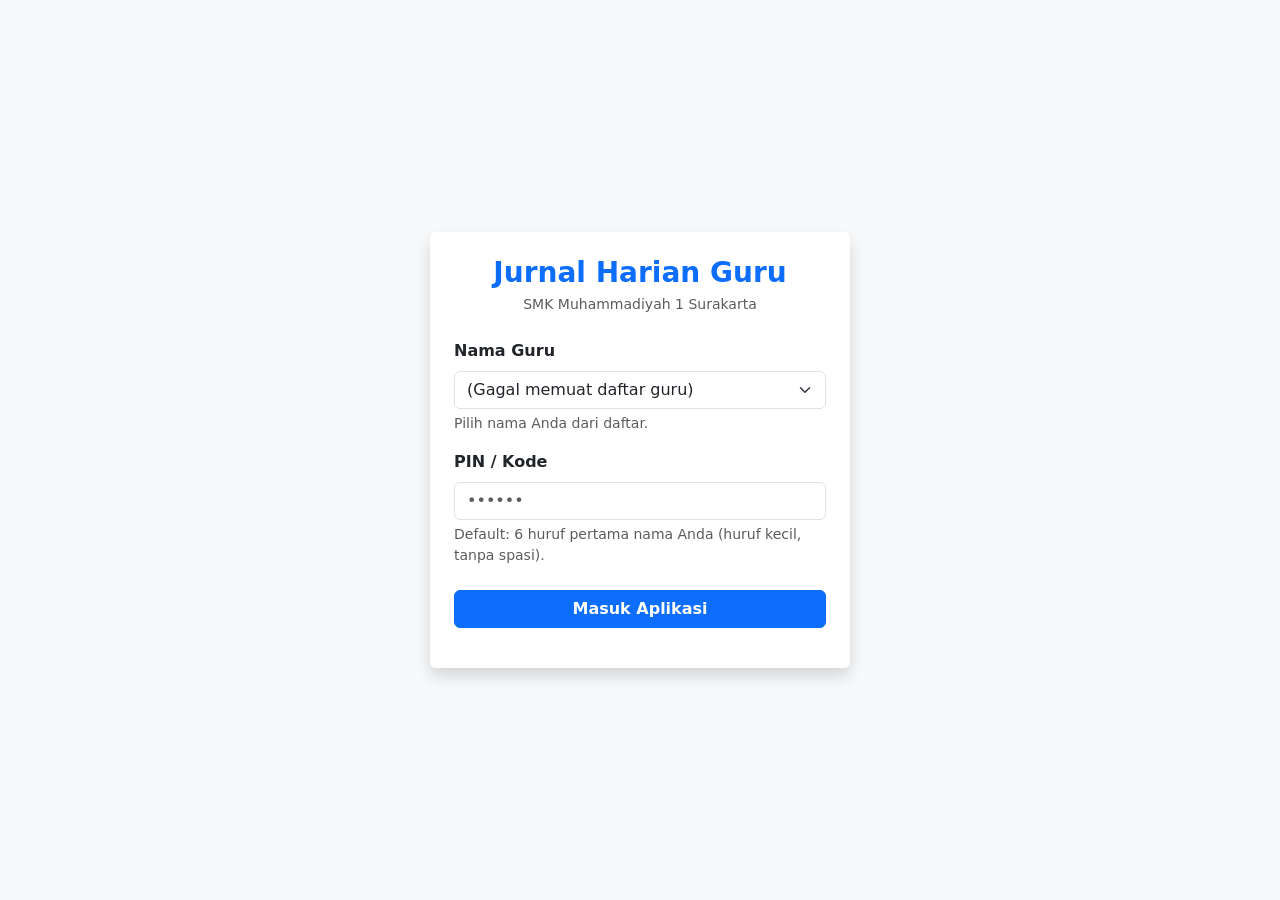
<file: index.html>
<!DOCTYPE html>
<html lang="id">
<head>
  <meta charset="utf-8">
  <meta name="viewport" content="width=device-width, initial-scale=1">
  <title>Jurnal Harian Guru — SMK Muhammadiyah 1 Surakarta</title>
  <link href="https://cdn.jsdelivr.net/npm/bootstrap@5.3.0/dist/css/bootstrap.min.css" rel="stylesheet">
  <style>
    .view{display:none} .view.active{display:block}
    .hover-card{transition:transform .2s,box-shadow .2s;cursor:pointer}
    .hover-card:hover{transform:translateY(-5px);box-shadow:0 .5rem 1rem rgba(0,0,0,.15)!important}
    #main-content{min-height:calc(100vh - 56px)}
    @media print{
      body{background:#fff!important}
      .d-print-none,.offcanvas,.navbar{display:none!important}
      #main-content{margin:0!important;padding:0!important}
      .container{max-width:100%!important;width:100%!important;margin:0!important}
      #print-area, #print-area-riwayat {box-shadow:none!important;border:none!important;padding:0!important}
      table{width:100%!important;border-collapse:collapse!important}
      th,td{border:1px solid #000!important;padding:4px!important}
      @page{size:A4 landscape;margin:1cm}
    }
  </style>
</head>
<body class="bg-light">
<div id="app">

  <!-- ============ LOADING ============ -->
  <div id="view-loading" class="view active">
    <div class="d-flex justify-content-center align-items-center vh-100">
      <div class="text-center">
        <div class="spinner-border text-primary" role="status"></div>
        <p class="mt-3 text-muted">Memuat aplikasi…</p>
      </div>
    </div>
  </div>

  <!-- ============ LOGIN ============ -->
  <div id="view-login" class="view">
    <div class="d-flex justify-content-center align-items-center vh-100">
      <div class="card shadow border-0" style="width:100%;max-width:420px">
        <div class="card-body p-4">
          <h3 class="fw-bold text-primary mb-1 text-center">Jurnal Harian Guru</h3>
          <p class="text-muted text-center small mb-4" id="schoolName"></p>

          <div id="warning-box" class="alert alert-warning d-none">
            <small id="warning-text"></small>
          </div>

          <form id="form-login">
            <div class="mb-3">
              <label class="form-label fw-bold">Nama Guru</label>
              <select id="namaGuru" class="form-select" required>
                <option value="">-- Memuat data… --</option>
              </select>
              <div class="form-text small">Pilih nama Anda dari daftar.</div>
            </div>
            <div class="mb-4">
              <label class="form-label fw-bold">PIN / Kode</label>
              <input id="pin" type="password" class="form-control" placeholder="••••••" required autocomplete="current-password">
              <div class="form-text small">Default: 6 huruf pertama nama Anda (huruf kecil, tanpa spasi).</div>
            </div>
            <button type="submit" id="btn-login" class="btn btn-primary w-100 fw-bold">Masuk Aplikasi</button>
          </form>
          <div id="login-message" class="mt-3 text-center small"></div>
        </div>
      </div>
    </div>
  </div>

  <!-- ============ DASHBOARD (shell) ============ -->
  <div id="view-dashboard" class="view">
    <div class="offcanvas offcanvas-start" tabindex="-1" id="sidebarMenu" style="width:280px">
      <div class="offcanvas-header bg-primary text-white">
        <h5 class="offcanvas-title fw-bold">Menu Navigasi</h5>
        <button type="button" class="btn-close btn-close-white" data-bs-dismiss="offcanvas"></button>
      </div>
      <div class="offcanvas-body p-0">
        <div class="list-group list-group-flush">
          <a href="javascript:void(0)" class="list-group-item list-group-item-action py-3 fw-bold" onclick="navigateTo('dashboard');closeSidebar();">🏠 Dashboard</a>
          <a href="javascript:void(0)" class="list-group-item list-group-item-action py-3 fw-bold" onclick="navigateTo('riwayat');closeSidebar();">📚 Riwayat Saya</a>
          <a href="javascript:void(0)" class="list-group-item list-group-item-action py-3 d-none" id="menu-laporan" onclick="navigateTo('laporan');closeSidebar();">📊 Laporan & Cetak</a>
          <a href="javascript:void(0)" class="list-group-item list-group-item-action py-3 d-none" id="menu-admin" onclick="navigateTo('admin');closeSidebar();">⚙️ Data Master (Admin)</a>
        </div>
      </div>
    </div>

    <nav class="navbar navbar-light bg-white border-bottom d-print-none">
      <div class="container-fluid">
        <button class="btn btn-outline-primary d-none" id="btn-sidebar" type="button" data-bs-toggle="offcanvas" data-bs-target="#sidebarMenu">☰ Menu</button>
        <span class="navbar-brand fw-bold text-primary ms-2">Jurnal Harian</span>
      </div>
    </nav>
    <div id="main-content" class="pt-3 pb-5"></div>
  </div>
</div>

<!-- ================= TEMPLATES ================= -->
<div id="tpl-dashboard" style="display:none">
  <div class="container">
    <div class="card shadow-sm border-0 mb-4 bg-primary text-white">
      <div class="card-body">
        <h4 class="fw-bold mb-1">Selamat Datang,</h4>
        <h2 id="dashNamaGuru" class="mb-1"></h2>
        <p id="dashRole" class="mb-0 small opacity-75"></p>
      </div>
    </div>
    <div class="row g-3">
      <div class="col-6 col-md-4">
        <div class="card hover-card shadow-sm border-0" onclick="navigateTo('form-jurnal')">
          <div class="card-body text-center py-4">
            <div style="font-size:2.5rem">📝</div>
            <h6 class="fw-bold mt-2 mb-0">Isi Jurnal</h6>
          </div>
        </div>
      </div>
      <div class="col-6 col-md-4">
        <div class="card hover-card shadow-sm border-0" onclick="navigateTo('riwayat')">
          <div class="card-body text-center py-4">
            <div style="font-size:2.5rem">📚</div>
            <h6 class="fw-bold mt-2 mb-0">Riwayat Saya</h6>
          </div>
        </div>
      </div>
      <div class="col-6 col-md-4">
        <div class="card hover-card shadow-sm border-0 d-none" id="dash-card-laporan" onclick="navigateTo('laporan')">
          <div class="card-body text-center py-4">
            <div style="font-size:2.5rem">📊</div>
            <h6 class="fw-bold mt-2 mb-0">Laporan</h6>
          </div>
        </div>
      </div>
    </div>
    <div class="text-center mt-4">
      <button class="btn btn-outline-danger btn-sm" id="btn-logout">Logout</button>
    </div>
  </div>
</div>

<div id="tpl-form-jurnal" style="display:none">
  <div class="container" style="max-width:720px">
    <div class="card shadow-sm border-0">
      <div class="card-header bg-primary text-white d-flex justify-content-between align-items-center">
        <h5 class="m-0 fw-bold">📝 Form Jurnal Mengajar</h5>
        <button class="btn btn-sm btn-light" onclick="navigateTo('dashboard')">Kembali</button>
      </div>
      <div class="card-body">
        <form id="formJurnal">
          <div class="row g-3">
            <div class="col-md-4">
              <label class="form-label fw-bold">Tanggal</label>
              <input type="date" class="form-control" id="jTanggal" required>
            </div>
            
            <!-- Pilihan Kelas (Readonly untuk Kelas, Dropdown untuk Bengkel/Lab) -->
            <div class="col-md-4" id="boxKelasNormal">
              <label class="form-label fw-bold">Kelas</label>
              <input type="text" class="form-control" id="jNamaKelas" readonly>
              <input type="hidden" id="jKelas">
            </div>
            <!-- HAPUS ATRIBUT REQUIRED DI SINI BIAR TIDAK NYANGKUT -->
            <div class="col-md-4 d-none" id="boxKelasBengkel">
              <label class="form-label fw-bold">Pilih Kelas</label>
              <select class="form-select" id="jKelasSelect"></select>
            </div>
            
            <div class="col-md-4">
              <label class="form-label fw-bold">Lokasi</label>
              <input type="text" class="form-control" id="jLokasi" readonly>
            </div>

            <div class="col-md-6">
              <label class="form-label fw-bold">Status Guru</label>
              <select class="form-select" id="jStatusGuru" onchange="toggleGuruPengganti()">
                <option value="utama">Guru Utama</option>
                <option value="pengganti" id="optPengganti" style="display:none">Guru Pengganti</option>
              </select>
            </div>
            <div class="col-md-6">
              <label class="form-label fw-bold">Nama Pengisi</label>
              <input type="text" class="form-control" id="jNamaPengisi" readonly>
            </div>
            <div class="col-12 d-none" id="boxGuruPengganti">
              <label class="form-label fw-bold">Guru yang Digantikan</label>
              <select class="form-select" id="jGuruUtama"><option value="">-- Pilih Guru --</option></select>
            </div>
            <div class="col-md-6">
              <label class="form-label fw-bold">Mata Pelajaran</label>
              <select class="form-select" id="jMapel" required></select>
            </div>
            
            <!-- DROPDOWN JAM MULAI & SELESAI -->
            <div class="col-md-3">
              <label class="form-label fw-bold">Jam Mulai</label>
              <select class="form-select" id="jJamMulai" required>
                <option value="">-- Pilih --</option>
                <option value="1">1</option>
                <option value="2">2</option>
                <option value="3">3</option>
                <option value="4">4</option>
                <option value="5">5</option>
                <option value="6">6</option>
                <option value="7">7</option>
                <option value="8">8</option>
                <option value="9">9</option>
                <option value="10">10</option>
                <option value="11">11</option>
                <option value="12">12</option>
              </select>
            </div>
            <div class="col-md-3">
              <label class="form-label fw-bold">Jam Selesai</label>
              <select class="form-select" id="jJamSelesai" required>
                <option value="">-- Pilih --</option>
                <option value="1">1</option>
                <option value="2">2</option>
                <option value="3">3</option>
                <option value="4">4</option>
                <option value="5">5</option>
                <option value="6">6</option>
                <option value="7">7</option>
                <option value="8">8</option>
                <option value="9">9</option>
                <option value="10">10</option>
                <option value="11">11</option>
                <option value="12">12</option>
              </select>
            </div>
            
            <div class="col-12">
              <label class="form-label fw-bold">Topik Pembelajaran</label>
              <input type="text" class="form-control" id="jTopik" required minlength="3" placeholder="Contoh: Pengenalan Dasar Pengelasan">
            </div>
            <div class="col-md-3">
              <label class="form-label fw-bold">Jml Siswa</label>
              <input type="number" class="form-control" id="jSiswa" value="36" onchange="hitungHadir()">
            </div>
            <div class="col-md-3">
              <label class="form-label fw-bold">Hadir</label>
              <input type="number" class="form-control" id="jHadir" readonly>
            </div>
            <div class="col-md-2">
              <label class="form-label fw-bold">Sakit</label>
              <input type="number" class="form-control" id="jSakit" value="0" onchange="hitungHadir()">
            </div>
            <div class="col-md-2">
              <label class="form-label fw-bold">Izin</label>
              <input type="number" class="form-control" id="jIzin" value="0" onchange="hitungHadir()">
            </div>
            <div class="col-md-2">
              <label class="form-label fw-bold">Alpa</label>
              <input type="number" class="form-control" id="jAlpa" value="0" onchange="hitungHadir()">
            </div>
            <div class="col-12">
              <label class="form-label fw-bold">Kejadian Luar Biasa (Opsional)</label>
              <textarea class="form-control" id="jKejadian" rows="2"></textarea>
            </div>
            <div class="col-12">
              <!-- KEMBALI KE TYPE SUBMIT -->
              <button type="submit" id="btnSimpan" class="btn btn-primary w-100 fw-bold">Simpan Jurnal</button>
            </div>
          </div>
        </form>
      </div>
    </div>
  </div>
</div>

<!-- RIWAYAT JURNAL SAYA -->
<div id="tpl-riwayat" style="display:none">
  <div class="container py-4">
    <div class="d-flex justify-content-between align-items-center mb-4 d-print-none">
      <h4 class="fw-bold m-0">📚 Riwayat Jurnal Saya</h4>
      <div>
        <button type="button" class="btn btn-outline-secondary btn-sm me-2" onclick="navigateTo('dashboard')">Kembali</button>
        <button type="button" class="btn btn-success fw-bold btn-sm" onclick="window.print()">🖨️ Cetak</button>
      </div>
    </div>
    
    <div id="print-area-riwayat" class="bg-white p-4 shadow-sm border-0">
      <div class="text-center mb-4">
        <h3 class="fw-bold m-0">SMK MUHAMMADIYAH 1 SURAKARTA</h3>
        <p class="m-0">Riwayat Jurnal Harian Guru</p><hr>
      </div>
      <div class="table-responsive">
        <table class="table table-bordered table-sm" style="font-size:12px">
          <thead class="table-light text-center">
            <tr>
              <th style="width:30px">No</th>
              <th style="width:80px">Tanggal</th>
              <th style="width:70px">Kelas</th>
              <th style="width:100px">Lokasi</th>
              <th style="width:80px">Jam</th>
              <th>Mapel</th>
              <th>Topik</th>
              <th style="width:40px">Hadir</th>
              <th style="width:25px">S</th>
              <th style="width:25px">I</th>
              <th style="width:25px">A</th>
              <th>Status</th>
            </tr>
          </thead>
          <tbody id="tbody-riwayat">
            <tr><td colspan="12" class="text-center text-muted">Memuat…</td></tr>
          </tbody>
        </table>
      </div>
      
      <!-- Tanda Tangan Cetak Riwayat -->
      <div class="mt-5 d-flex justify-content-between">
        <div>
          Mengetahui,<br>Kepala Sekolah<br><br><br><br>
          <u>Joko Harinto, S.Pd., M.Pd.</u><br>
          NIPM. 512 099 314
        </div>
        <div class="text-start">
          Surakarta, <span id="tglCetakRiwayat"></span><br>Guru<br><br><br><br>
          <u><span id="ttdNamaGuru"></span></u><br>
          NBM. <span id="ttdNbmGuru"></span>
        </div>
      </div>
    </div>
  </div>
</div>

<div id="tpl-admin" style="display:none">
  <div class="container py-4">
    <div class="d-flex justify-content-between align-items-center mb-4">
      <h4 class="fw-bold m-0">⚙️ Manajemen Data Master</h4>
      <button class="btn btn-outline-secondary btn-sm" onclick="navigateTo('dashboard')">Kembali</button>
    </div>
    <ul class="nav nav-tabs mb-3" id="adminTabs" role="tablist">
      <li class="nav-item" role="presentation"><button type="button" class="nav-link active fw-bold" data-bs-toggle="tab" data-bs-target="#tab-guru">Data Guru</button></li>
      <li class="nav-item" role="presentation"><button type="button" class="nav-link fw-bold" data-bs-toggle="tab" data-bs-target="#tab-kelas">Data Kelas</button></li>
      <li class="nav-item" role="presentation"><button type="button" class="nav-link fw-bold" data-bs-toggle="tab" data-bs-target="#tab-mapel">Data Mapel</button></li>
    </ul>
    <div class="tab-content card shadow-sm border-0 p-3" id="adminTabsContent">
      <div class="tab-pane fade show active" id="tab-guru">
        <button type="button" class="btn btn-success btn-sm mb-3 fw-bold" onclick="openUserModal()">+ Tambah Guru</button>
        <div class="table-responsive"><table class="table table-hover align-middle">
          <thead class="table-light"><tr><th>Nama Guru</th><th>Email</th><th>NBM/NIPM</th><th>Role</th><th>Status</th><th>Aksi</th></tr></thead>
          <tbody id="tbody-guru"></tbody>
        </table></div>
      </div>
      <div class="tab-pane fade" id="tab-kelas">
        <button type="button" class="btn btn-success btn-sm mb-3 fw-bold" onclick="openClassModal()">+ Tambah Kelas</button>
        <div class="table-responsive"><table class="table table-hover align-middle">
          <thead class="table-light"><tr><th>Nama Kelas</th><th>Tingkat</th><th>Konsentrasi</th><th>Jml Siswa</th><th>Status</th><th>Aksi</th></tr></thead>
          <tbody id="tbody-kelas"></tbody>
        </table></div>
      </div>
      <div class="tab-pane fade" id="tab-mapel">
        <button type="button" class="btn btn-success btn-sm mb-3 fw-bold" onclick="openSubjectModal()">+ Tambah Mapel</button>
        <div class="table-responsive"><table class="table table-hover align-middle">
          <thead class="table-light"><tr><th>Nama Mata Pelajaran</th><th>Status</th><th>Aksi</th></tr></thead>
          <tbody id="tbody-mapel"></tbody>
        </table></div>
      </div>
    </div>
  </div>
</div>

<div id="tpl-laporan" style="display:none">
  <div class="container py-4">
    <div class="d-flex justify-content-between align-items-center mb-4 d-print-none">
      <h4 class="fw-bold m-0">📊 Laporan Jurnal</h4>
      <div>
        <button type="button" class="btn btn-outline-secondary btn-sm me-2" onclick="navigateTo('dashboard')">Kembali</button>
        <button type="button" class="btn btn-success fw-bold btn-sm" onclick="window.print()">🖨️ Cetak</button>
      </div>
    </div>
    <div class="card shadow-sm border-0 mb-4 d-print-none">
      <div class="card-body">
        <div class="row g-3 align-items-end">
          <div class="col-md-3"><label class="form-label">Dari Tanggal</label><input type="date" class="form-control" id="repTglMulai"></div>
          <div class="col-md-3"><label class="form-label">Sampai Tanggal</label><input type="date" class="form-control" id="repTglSelesai"></div>
          <div class="col-md-3"><label class="form-label">Kelas</label><select class="form-select" id="repKelas"><option value="">Semua Kelas</option></select></div>
          <div class="col-md-3"><button type="button" class="btn btn-primary w-100 fw-bold" onclick="loadReports()">Tampilkan</button></div>
        </div>
      </div>
    </div>
    <div id="print-area" class="bg-white p-4 shadow-sm border-0">
      <div class="text-center mb-4">
        <h3 class="fw-bold m-0">SMK MUHAMMADIYAH 1 SURAKARTA</h3>
        <p class="m-0">Laporan Jurnal Harian Guru</p><hr>
      </div>
      <div class="table-responsive">
        <table class="table table-bordered table-sm" style="font-size:12px">
          <thead class="table-light text-center">
            <!-- Kolom Lokasi Dihapus, Lokasi Masuk Keterangan -->
            <tr><th style="width:30px">No</th><th style="width:80px">Tanggal</th><th style="width:70px">Kelas</th><th style="width:80px">Jam</th><th>Mapel</th><th>Guru Pengisi</th><th>Topik</th><th style="width:40px">Hadir</th><th style="width:25px">S</th><th style="width:25px">I</th><th style="width:25px">A</th><th>Keterangan</th></tr>
          </thead>
          <tbody id="tbody-reports"><tr><td colspan="12" class="text-center text-muted">Belum ada data.</td></tr></tbody>
        </table>
      </div>
      
      <div class="mt-5 d-flex justify-content-between">
        <div>
          Mengetahui,<br>Kepala Sekolah<br><br><br><br>
          <u>Joko Harinto, S.Pd., M.Pd.</u><br>
          NIPM. 512 099 314
        </div>
        <div class="text-start">
          Surakarta, <span id="tglCetak"></span><br>WKS Kurikulum<br><br><br><br>
          <u>Nurul Khommariyah, S.Pd.</u><br>
          NBM. 1132 707
        </div>
      </div>
    </div>
  </div>
</div>

<!-- ================= MODALS ================= -->
<div class="modal fade" id="modalUser" tabindex="-1">
  <div class="modal-dialog"><div class="modal-content">
    <div class="modal-header bg-primary text-white"><h5 class="modal-title" id="titleUser">Tambah Guru</h5><button type="button" class="btn-close btn-close-white" data-bs-dismiss="modal"></button></div>
    <div class="modal-body">
      <input type="hidden" id="uId">
      <div class="mb-2"><label class="form-label">Nama Lengkap & Gelar</label><input type="text" class="form-control" id="uNama" required></div>
      <div class="mb-2"><label class="form-label">Email</label><input type="email" class="form-control" id="uEmail" required></div>
      <div class="mb-2"><label class="form-label">NBM / NIPM</label><input type="text" class="form-control" id="uNbm" placeholder="Contoh: 1132 707"></div>
      <div class="mb-2"><label class="form-label">Role (pisahkan koma)</label><input type="text" class="form-control" id="uRole" placeholder="guru,wali_kelas,piket"></div>
      <div class="mb-2"><label class="form-label">PIN (kosongkan jika tidak diubah)</label><input type="text" class="form-control" id="uPin" placeholder="6 digit/karakter"></div>
      <div class="form-check mt-3"><input class="form-check-input" type="checkbox" id="uAktif"><label class="form-check-label" for="uAktif">Akun Aktif</label></div>
    </div>
    <div class="modal-footer"><button type="button" class="btn btn-secondary" data-bs-dismiss="modal">Batal</button><button type="button" class="btn btn-primary" onclick="saveUser()">Simpan</button></div>
  </div></div>
</div>

<div class="modal fade" id="modalKelas" tabindex="-1">
  <div class="modal-dialog"><div class="modal-content">
    <div class="modal-header bg-primary text-white"><h5 class="modal-title" id="titleKelas">Tambah Kelas</h5><button type="button" class="btn-close btn-close-white" data-bs-dismiss="modal"></button></div>
    <div class="modal-body">
      <input type="hidden" id="kId">
      <div class="mb-2"><label class="form-label">Nama Kelas</label><input type="text" class="form-control" id="kNama" required></div>
      <div class="mb-2"><label class="form-label">Tingkat (X/XI/XII)</label><input type="text" class="form-control" id="kTingkat" required></div>
      <div class="mb-2"><label class="form-label">Konsentrasi Keahlian</label><input type="text" class="form-control" id="kKonsentrasi"></div>
      <div class="mb-2"><label class="form-label">Jumlah Siswa</label><input type="number" class="form-control" id="kJumlah" value="36" required></div>
      <div class="form-check mt-3"><input class="form-check-input" type="checkbox" id="kAktif"><label class="form-check-label" for="kAktif">Kelas Aktif</label></div>
    </div>
    <div class="modal-footer"><button type="button" class="btn btn-secondary" data-bs-dismiss="modal">Batal</button><button type="button" class="btn btn-primary" onclick="saveClass()">Simpan</button></div>
  </div></div>
</div>

<div class="modal fade" id="modalMapel" tabindex="-1">
  <div class="modal-dialog"><div class="modal-content">
    <div class="modal-header bg-primary text-white"><h5 class="modal-title" id="titleMapel">Tambah Mapel</h5><button type="button" class="btn-close btn-close-white" data-bs-dismiss="modal"></button></div>
    <div class="modal-body">
      <input type="hidden" id="mId">
      <div class="mb-2"><label class="form-label">Nama Mata Pelajaran</label><input type="text" class="form-control" id="mNama" required></div>
      <div class="form-check mt-3"><input class="form-check-input" type="checkbox" id="mAktif"><label class="form-check-label" for="mAktif">Mapel Aktif</label></div>
    </div>
    <div class="modal-footer"><button type="button" class="btn btn-secondary" data-bs-dismiss="modal">Batal</button><button type="button" class="btn btn-primary" onclick="saveSubject()">Simpan</button></div>
  </div></div>
</div>

<script src="https://cdn.jsdelivr.net/npm/bootstrap@5.3.0/dist/js/bootstrap.bundle.min.js"></script>
<script>
(function () {
  'use strict';

  const GAS_API_URL = 'https://script.google.com/macros/s/AKfycbyR93WUooPuW468-Rto5AMne17uvXw5XjzECPB5J1_4xrOjHTAVMr5AfFLSExnEX3F8/exec';

  var TOKEN_KEY = 'jhg_token';
  var $ = function (id) { return document.getElementById(id); };
  
  var urlParams = new URLSearchParams(window.location.search);
  var urlKelas = (urlParams.get('kelas') || '').toUpperCase();
  var urlLokasi = (urlParams.get('lokasi') || '').trim();
  
  var state = { token: null, user: null, config: {}, masterData: null, adminData: null, targetKelas: urlKelas, targetLokasi: urlLokasi };

  // ============= API CALL =============
  async function callApi(action, token, data) {
    try {
      const controller = new AbortController();
      const timeoutId = setTimeout(() => controller.abort(), 15000);
      const response = await fetch(GAS_API_URL, {
        method: 'POST',
        headers: { 'Content-Type': 'text/plain;charset=utf-8' },
        body: JSON.stringify({ action: action, token: token || null, data: data || {} }),
        signal: controller.signal
      });
      clearTimeout(timeoutId);
      const result = await response.json();
      if (result.ok === false && (String(result.error || '').includes('Sesi tidak valid') || String(result.code || '') === 'AUTH_REQUIRED')) {
        localStorage.removeItem(TOKEN_KEY);
        state.token = null; state.user = null;
        show('view-login');
        throw new Error('Sesi berakhir, silakan login ulang.');
      }
      if (result.ok === false) throw new Error(result.error || 'Gagal.');
      return result.data;
    } catch (error) {
      if (error.name === 'AbortError') throw new Error('Koneksi ke server Google terlalu lama (Timeout).');
      throw new Error(error.message || 'Kesalahan jaringan.');
    }
  }

  // ============= ROUTING =============
  window.navigateTo = function (page) {
    var tpl = document.getElementById('tpl-' + page) || document.getElementById('tpl-dashboard');
    var mc = $('main-content');
    if (!mc) return;
    mc.innerHTML = tpl.innerHTML;

    if (page === 'dashboard' && state.user) {
      var h4 = document.querySelector('#main-content h4');
      var h2 = document.getElementById('dashNamaGuru');
      var pRole = document.getElementById('dashRole');
      if (h4) {
        var bannerTitle = 'Selamat Datang,';
        if (state.targetLokasi) {
           bannerTitle = 'Selamat Datang di ' + state.targetLokasi;
        } else if (state.targetKelas) {
          var match = state.masterData ? state.masterData.classes.find(c => c.class_id === state.targetKelas) : null;
          var namaKelas = match ? match.nama_kelas : state.targetKelas;
          bannerTitle = 'Selamat Datang di Kelas ' + namaKelas;
        }
        h4.textContent = bannerTitle;
      }
      if (h2) h2.textContent = state.user.nama_guru;
      if (pRole) pRole.textContent = 'Peran: ' + (state.user.roles || []).join(', ').toUpperCase();

      var btnLogout = document.getElementById('btn-logout');
      if (btnLogout) {
        btnLogout.onclick = function () {
          if (!confirm('Keluar dari aplikasi?')) return;
          var t = state.token; state.token = null; state.user = null;
          localStorage.removeItem(TOKEN_KEY);
          if ($('menu-laporan')) $('menu-laporan').classList.add('d-none');
          if ($('menu-admin')) $('menu-admin').classList.add('d-none');
          show('view-login');
          if (t) callApi('api_logout', t).catch(function () {});
        };
      }

      var hasWali = (state.user.roles || []).indexOf('wali_kelas') !== -1;
      var hasAdmin = (state.user.roles || []).indexOf('admin') !== -1;
      var hasKuri = (state.user.roles || []).indexOf('kurikulum') !== -1;
      var btnSidebar = document.getElementById('btn-sidebar');
      var cardLaporan = document.getElementById('dash-card-laporan');
      if (hasWali || hasAdmin || hasKuri) {
        if (btnSidebar) btnSidebar.classList.remove('d-none');
        if ($('menu-laporan')) $('menu-laporan').classList.remove('d-none');
        if (cardLaporan) cardLaporan.classList.remove('d-none');
        if (hasAdmin && $('menu-admin')) $('menu-admin').classList.remove('d-none');
      } else {
        if (btnSidebar) btnSidebar.classList.add('d-none');
        if ($('menu-laporan')) $('menu-laporan').classList.add('d-none');
        if (cardLaporan) cardLaporan.classList.add('d-none');
        if ($('menu-admin')) $('menu-admin').classList.add('d-none');
      }
    }

    if (page === 'form-jurnal') setTimeout(initFormJurnal, 80);
    if (page === 'admin')       setTimeout(initAdminPanel, 80);
    if (page === 'laporan')     setTimeout(initReports, 80);
    if (page === 'riwayat')     setTimeout(initRiwayat, 80);
  };

  window.closeSidebar = function () {
    var el = document.getElementById('sidebarMenu');
    if (el) {
      var inst = bootstrap.Offcanvas.getInstance(el);
      if (inst) inst.hide();
    }
  };

  function show(view) {
    ['view-loading', 'view-login', 'view-dashboard'].forEach(function (id) {
      var el = $(id); if (el) el.classList.toggle('active', id === view);
    });
    if (view === 'view-login') {
      if ($('btn-login')) { $('btn-login').disabled = false; $('btn-login').textContent = 'Masuk Aplikasi'; }
      if ($('login-message')) $('login-message').innerHTML = '';
      if ($('pin')) $('pin').value = '';
    }
  }

  function renderDashboard(user) {
    show('view-dashboard');
    if (state.targetKelas || state.targetLokasi) navigateTo('form-jurnal');
    else navigateTo('dashboard');
  }

  // ============= LOGIN =============
  document.addEventListener('submit', function (e) {
    if (e.target && e.target.id === 'form-login') {
      e.preventDefault();
      var userId = $('namaGuru').value;
      var pin = $('pin').value.trim();
      if (!userId || !pin) return;

      $('btn-login').disabled = true;
      $('btn-login').textContent = 'Memproses...';

      callApi('api_login', null, { user_id: userId, pin: pin }).then(function (data) {
        state.token = data.token;
        state.user = data.user;
        localStorage.setItem(TOKEN_KEY, data.token);
        $('pin').value = '';
        renderDashboard(data.user);
      }).catch(function (err) {
        $('login-message').innerHTML = '<span class="text-danger">' + err.message + '</span>';
        $('btn-login').disabled = false;
        $('btn-login').textContent = 'Masuk Aplikasi';
      });
    }
  });

  function loadTeachers() {
    callApi('api_getTeachers').then(function (teachers) {
      var sel = $('namaGuru');
      if (!sel) return;
      sel.innerHTML = '<option value="">-- Pilih Nama Anda --</option>';
      (teachers || []).forEach(function (t) {
        sel.innerHTML += '<option value="' + t.user_id + '">' + t.nama_guru + '</option>';
      });
    }).catch(function (err) {
      console.error('Load teachers failed:', err);
      var sel = $('namaGuru');
      if (sel) sel.innerHTML = '<option value="">(Gagal memuat daftar guru)</option>';
    });
  }

  // ============= FORM JURNAL =============
  function initFormJurnal() {
    var today = new Date();
    if ($('jTanggal')) $('jTanggal').value = today.toISOString().split('T')[0];
    if ($('jNamaPengisi')) $('jNamaPengisi').value = state.user.nama_guru;

    var isPiket = (state.user.roles || []).indexOf('piket') !== -1 || (state.user.roles || []).indexOf('admin') !== -1;
    if (isPiket && $('optPengganti')) $('optPengganti').style.display = 'block';
    else if ($('optPengganti')) $('optPengganti').style.display = 'none';

    // LOGIKA KELAS vs BENGKEL/LAB
    if (state.targetLokasi) {
      if ($('boxKelasNormal')) $('boxKelasNormal').classList.add('d-none');
      if ($('boxKelasBengkel')) $('boxKelasBengkel').classList.remove('d-none');
      if ($('jLokasi')) $('jLokasi').value = state.targetLokasi;
    } else if (state.targetKelas) {
      if ($('boxKelasNormal')) $('boxKelasNormal').classList.remove('d-none');
      if ($('boxKelasBengkel')) $('boxKelasBengkel').classList.add('d-none');
      if ($('jLokasi')) $('jLokasi').value = 'Ruang Kelas';
      if ($('jKelas')) $('jKelas').value = state.targetKelas;
    } else {
      alert('⚠️ Anda tidak membuka aplikasi dari QR Code kelas/bengkel.\n\nSilakan scan QR Code untuk mengisi jurnal.');
      navigateTo('dashboard');
      return;
    }

    if ($('jMapel')) $('jMapel').innerHTML = '<option value="">Memuat data…</option>';
    if (state.targetLokasi && $('jKelasSelect')) {
        $('jKelasSelect').innerHTML = '<option value="">Memuat Kelas…</option>';
    }

    callApi('api_getFormMasterData', state.token).then(function (data) {
      state.masterData = data;
      
      if (state.targetKelas) {
        var kelas = data.classes.find(c => String(c.class_id).trim() === String(state.targetKelas).trim());
        if (kelas) {
          if ($('jNamaKelas')) $('jNamaKelas').value = kelas.nama_kelas;
          if ($('jSiswa')) $('jSiswa').value = kelas.jumlah_siswa || 36;
          if (typeof window.hitungHadir === 'function') window.hitungHadir();
        } else if ($('jNamaKelas')) {
          $('jNamaKelas').value = 'Kelas tidak ditemukan: ' + state.targetKelas;
        }
      }

      if (state.targetLokasi && $('jKelasSelect')) {
          $('jKelasSelect').innerHTML = '<option value="">-- Pilih Kelas --</option>';
          (data.classes || []).forEach(function(c) {
              $('jKelasSelect').innerHTML += '<option value="' + c.class_id + '">' + c.nama_kelas + '</option>';
          });
      }

      var selMapel = $('jMapel');
      if (selMapel) {
        selMapel.innerHTML = '<option value="">-- Pilih Mapel --</option>';
        if (data.subjects && data.subjects.length > 0) {
          data.subjects.forEach(s => { selMapel.innerHTML += '<option value="' + s.subject_id + '">' + s.nama_mata_pelajaran + '</option>'; });
        } else {
          selMapel.innerHTML = '<option value="">(Data Mapel kosong)</option>';
        }
      }
      var selGuru = $('jGuruUtama');
      if (selGuru) {
        selGuru.innerHTML = '<option value="">-- Pilih Guru --</option>';
        (data.teachers || []).forEach(t => {
          if (t.user_id !== state.user.user_id) selGuru.innerHTML += '<option value="' + t.user_id + '">' + t.nama_guru + '</option>';
        });
      }
    }).catch(function (err) {
      console.error(err);
      alert('Gagal memuat data dari server: ' + err.message);
    });
  }

  window.toggleGuruPengganti = function () {
    if ($('boxGuruPengganti') && $('jStatusGuru')) {
      $('boxGuruPengganti').classList.toggle('d-none', $('jStatusGuru').value !== 'pengganti');
    }
  };

  window.hitungHadir = function () {
    if (!$('jSiswa')) return;
    var total = parseInt($('jSiswa').value) || 0;
    var s = parseInt($('jSakit').value) || 0;
    var i = parseInt($('jIzin').value) || 0;
    var a = parseInt($('jAlpa').value) || 0;
    var h = total - (s + i + a);
    $('jHadir').value = h < 0 ? 0 : h;
  };

  document.addEventListener('submit', function (e) {
    if (e.target && e.target.id === 'formJurnal') {
      e.preventDefault();
      
      var classId = state.targetLokasi ? $('jKelasSelect').value : $('jKelas').value;
      if (!classId) return alert('Silakan pilih kelas terlebih dahulu!');
      
      var btn = $('btnSimpan');
      btn.disabled = true; btn.textContent = 'Menyimpan...';
      
      var payload = {
        tanggal: $('jTanggal').value,
        status_guru: $('jStatusGuru').value,
        guru_utama_id: $('jGuruUtama').value,
        class_id: classId,
        subject_id: $('jMapel').value,
        lokasi_pembelajaran: $('jLokasi').value,
        jam_mulai: $('jJamMulai').value,
        jam_selesai: $('jJamSelesai').value,
        topik: $('jTopik').value,
        jumlah_siswa: $('jSiswa').value,
        jumlah_sakit: $('jSakit').value,
        jumlah_izin: $('jIzin').value,
        jumlah_alpa: $('jAlpa').value,
        kejadian: $('jKejadian').value
      };
      callApi('api_saveJournal', state.token, payload).then(function (res) {
        alert('✅ ' + res.message);
        if (state.targetKelas || state.targetLokasi) {
          initFormJurnal();
          btn.disabled = false; btn.textContent = 'Simpan Jurnal';
        } else {
          navigateTo('dashboard');
        }
      }).catch(function (err) {
        alert('❌ ' + err.message);
        btn.disabled = false; btn.textContent = 'Simpan Jurnal';
      });
    }
  });

  // ============= ADMIN PANEL =============
  function initAdminPanel() {
    if (!$('tbody-guru')) return;
    callApi('api_getAdminData', state.token).then(function (data) {
      state.adminData = data;

      var tbGuru = $('tbody-guru');
      tbGuru.innerHTML = '';
      if (!data.users || data.users.length === 0) {
        tbGuru.innerHTML = '<tr><td colspan="6" class="text-center text-danger">Data Guru Kosong.</td></tr>';
      } else {
        data.users.forEach(function (u) {
          var isAktif = String(u.status_aktif).toLowerCase() === 'true';
          tbGuru.innerHTML += '<tr>' +
            '<td>' + (u.nama_guru || '') + '</td>' +
            '<td>' + (u.email || '') + '</td>' +
            '<td>' + (u.NBM_guru || '-') + '</td>' +
            '<td><span class="badge bg-secondary">' + (u.role || '') + '</span></td>' +
            '<td>' + (isAktif ? '<span class="text-success">Aktif</span>' : '<span class="text-danger">Nonaktif</span>') + '</td>' +
            '<td><button type="button" class="btn btn-sm btn-primary" onclick="openUserModal(\'' + u.user_id + '\')">Edit</button></td>' +
          '</tr>';
        });
      }

      var tbKelas = $('tbody-kelas');
      tbKelas.innerHTML = '';
      (data.classes || []).forEach(function (c) {
        var isAktif = String(c.status_aktif).toLowerCase() === 'true';
        tbKelas.innerHTML += '<tr>' +
          '<td>' + (c.nama_kelas || '') + '</td>' +
          '<td>' + (c.tingkat || '') + '</td>' +
          '<td>' + (c.konsentrasi_keahlian || '') + '</td>' +
          '<td>' + (c.jumlah_siswa || 0) + '</td>' +
          '<td>' + (isAktif ? 'Aktif' : 'Nonaktif') + '</td>' +
          '<td><button type="button" class="btn btn-sm btn-primary" onclick="openClassModal(\'' + c.class_id + '\')">Edit</button></td>' +
        '</tr>';
      });

      var tbMapel = $('tbody-mapel');
      tbMapel.innerHTML = '';
      (data.subjects || []).forEach(function (s) {
        var isAktif = String(s.status_aktif).toLowerCase() === 'true';
        tbMapel.innerHTML += '<tr>' +
          '<td>' + (s.nama_mata_pelajaran || '') + '</td>' +
          '<td>' + (isAktif ? 'Aktif' : 'Nonaktif') + '</td>' +
          '<td><button type="button" class="btn btn-sm btn-primary" onclick="openSubjectModal(\'' + s.subject_id + '\')">Edit</button></td>' +
        '</tr>';
      });
    }).catch(function (err) { alert('Error Admin: ' + err.message); });
  }

  // ============= MODAL GURU =============
  window.openUserModal = function (id) {
    var isEdit = !!id;
    $('titleUser').textContent = isEdit ? 'Edit Data Guru' : 'Tambah Guru Baru';
    $('uId').value = id || '';
    $('uPin').value = '';
    if (isEdit && state.adminData) {
      var user = state.adminData.users.find(function (x) { return x.user_id === id; });
      if (user) {
        $('uNama').value = user.nama_guru || '';
        $('uEmail').value = user.email || '';
        $('uNbm').value = user.NBM_guru || '';
        $('uRole').value = user.role || '';
        $('uAktif').checked = String(user.status_aktif).toLowerCase() === 'true';
      }
    } else {
      $('uNama').value = ''; $('uEmail').value = ''; $('uNbm').value = ''; $('uRole').value = ''; $('uAktif').checked = true;
    }
    new bootstrap.Modal(document.getElementById('modalUser')).show();
  };

  window.saveUser = function () {
    var data = {
      user_id: $('uId').value,
      nama_guru: $('uNama').value,
      email: $('uEmail').value,
      nbm_guru: $('uNbm').value,
      role: $('uRole').value,
      pin: $('uPin').value,
      status_aktif: $('uAktif').checked
    };
    if (!data.nama_guru || !data.email) return alert('Nama dan Email wajib diisi!');
    callApi('api_saveUser', state.token, data).then(function (res) {
      alert('✅ ' + res.message);
      bootstrap.Modal.getInstance(document.getElementById('modalUser')).hide();
      initAdminPanel();
    }).catch(function (err) { alert('❌ ' + err.message); });
  };

  // ============= MODAL KELAS =============
  window.openClassModal = function (id) {
    var isEdit = !!id;
    $('titleKelas').textContent = isEdit ? 'Edit Data Kelas' : 'Tambah Kelas Baru';
    $('kId').value = id || '';
    if (isEdit && state.adminData) {
      var c = state.adminData.classes.find(function (x) { return x.class_id === id; });
      if (c) {
        $('kNama').value = c.nama_kelas || '';
        $('kTingkat').value = c.tingkat || '';
        $('kKonsentrasi').value = c.konsentrasi_keahlian || '';
        $('kJumlah').value = c.jumlah_siswa || 36;
        $('kAktif').checked = String(c.status_aktif).toLowerCase() === 'true';
      }
    } else {
      $('kNama').value = ''; $('kTingkat').value = ''; $('kKonsentrasi').value = ''; $('kJumlah').value = 36; $('kAktif').checked = true;
    }
    new bootstrap.Modal(document.getElementById('modalKelas')).show();
  };

  window.saveClass = function () {
    var data = {
      class_id: $('kId').value,
      nama_kelas: $('kNama').value,
      tingkat: $('kTingkat').value,
      konsentrasi_keahlian: $('kKonsentrasi').value,
      jumlah_siswa: $('kJumlah').value,
      status_aktif: $('kAktif').checked
    };
    if (!data.nama_kelas || !data.tingkat) return alert('Nama dan Tingkat wajib diisi!');
    callApi('api_saveClass', state.token, data).then(function (res) {
      alert('✅ ' + res.message);
      bootstrap.Modal.getInstance(document.getElementById('modalKelas')).hide();
      initAdminPanel();
    }).catch(function (err) { alert('❌ ' + err.message); });
  };

  // ============= MODAL MAPEL =============
  window.openSubjectModal = function (id) {
    var isEdit = !!id;
    $('titleMapel').textContent = isEdit ? 'Edit Data Mapel' : 'Tambah Mapel Baru';
    $('mId').value = id || '';
    if (isEdit && state.adminData) {
      var s = state.adminData.subjects.find(function (x) { return x.subject_id === id; });
      if (s) {
        $('mNama').value = s.nama_mata_pelajaran || '';
        $('mAktif').checked = String(s.status_aktif).toLowerCase() === 'true';
      }
    } else {
      $('mNama').value = ''; $('mAktif').checked = true;
    }
    new bootstrap.Modal(document.getElementById('modalMapel')).show();
  };

  window.saveSubject = function () {
    var data = {
      subject_id: $('mId').value,
      nama_mata_pelajaran: $('mNama').value,
      status_aktif: $('mAktif').checked
    };
    if (!data.nama_mata_pelajaran) return alert('Nama Mapel wajib diisi!');
    callApi('api_saveSubject', state.token, data).then(function (res) {
      alert('✅ ' + res.message);
      bootstrap.Modal.getInstance(document.getElementById('modalMapel')).hide();
      initAdminPanel();
    }).catch(function (err) { alert('❌ ' + err.message); });
  };

  // ============= LAPORAN =============
  function initReports() {
    if (!$('repTglMulai')) return;
    var today = new Date();
    var firstDay = new Date(today.getFullYear(), today.getMonth(), 1);
    $('repTglMulai').value = firstDay.toISOString().split('T')[0];
    $('repTglSelesai').value = today.toISOString().split('T')[0];
    if ($('tglCetak')) $('tglCetak').textContent = today.toLocaleDateString('id-ID', { day: 'numeric', month: 'long', year: 'numeric' });

    callApi('api_getFormMasterData', state.token).then(function (data) {
      var sel = $('repKelas');
      if (!sel) return;
      sel.innerHTML = '<option value="">Semua Kelas</option>';
      if (data && data.classes && data.classes.length > 0) {
        data.classes.forEach(function (c) { sel.innerHTML += '<option value="' + c.class_id + '">' + c.nama_kelas + '</option>'; });
      }
    }).catch(function (err) { console.error('Load filter kelas:', err); });
  }

  window.loadReports = function () {
    var filter = {
      tgl_mulai: $('repTglMulai').value,
      tgl_selesai: $('repTglSelesai').value,
      class_id: $('repKelas').value
    };
    var tb = $('tbody-reports');
    if (!tb) return;
    tb.innerHTML = '<tr><td colspan="12" class="text-center">Memuat data…</td></tr>';
    
    callApi('api_getReports', state.token, filter).then(function (res) {
      tb.innerHTML = '';
      if (!res.data || res.data.length === 0) {
        tb.innerHTML = '<tr><td colspan="12" class="text-center">Tidak ada data pada periode ini.</td></tr>';
        return;
      }
      
      res.data.forEach(function (j, idx) {
        var guruTxt = j.guru;
        if (j.guru_utama) guruTxt += ' <br><small class="text-danger">(Pengganti dari ' + j.guru_utama + ')</small>';
        
        var ket = j.lokasi || 'Ruang Kelas';
        
        var tglClean = '-';
        if (j.tanggal) {
          var d = new Date(j.tanggal);
          if (!isNaN(d.getTime())) {
            tglClean = d.getDate().toString().padStart(2, '0') + '-' + (d.getMonth()+1).toString().padStart(2, '0') + '-' + d.getFullYear();
          } else {
            tglClean = String(j.tanggal).split('T')[0];
          }
        }

        tb.innerHTML += '<tr>' +
          '<td class="text-center">' + (idx + 1) + '</td>' +
          '<td class="text-center">' + tglClean + '</td>' +
          '<td class="text-center">' + j.nama_kelas + '</td>' +
          '<td class="text-center">' + j.jam + '</td>' +
          '<td>' + j.mapel + '</td>' +
          '<td>' + guruTxt + '</td>' +
          '<td>' + j.topik + '</td>' +
          '<td class="text-center">' + j.hadir + '</td>' +
          '<td class="text-center">' + j.sakit + '</td>' +
          '<td class="text-center">' + j.izin + '</td>' +
          '<td class="text-center">' + j.alpa + '</td>' +
          '<td>' + ket + '</td>' +
        '</tr>';
      });
    }).catch(function (err) { alert('Error Laporan: ' + err.message); });
  };

  // ============= RIWAYAT =============
  function initRiwayat() {
    var today = new Date();
    if ($('tglCetakRiwayat')) $('tglCetakRiwayat').textContent = today.toLocaleDateString('id-ID', { day: 'numeric', month: 'long', year: 'numeric' });
    
    if ($('ttdNamaGuru')) $('ttdNamaGuru').textContent = state.user.nama_guru;
    if ($('ttdNbmGuru')) $('ttdNbmGuru').textContent = state.user.nbm_guru || '.........................';

    var tb = $('tbody-riwayat');
    if (!tb) return;
    callApi('api_getMyJournals', state.token).then(function (res) {
      tb.innerHTML = '';
      if (!res.data || res.data.length === 0) {
        tb.innerHTML = '<tr><td colspan="12" class="text-center text-muted py-3">Belum ada jurnal yang pernah Anda isi.</td></tr>';
        return;
      }
      res.data.forEach(function (j, idx) {
        var tglClean = '-';
        if (j.tanggal) {
          var d = new Date(j.tanggal);
          if (!isNaN(d.getTime())) {
            tglClean = d.getDate().toString().padStart(2, '0') + '-' + (d.getMonth()+1).toString().padStart(2, '0') + '-' + d.getFullYear();
          } else {
            tglClean = String(j.tanggal).split('T')[0];
          }
        }

        var badge = j.status === 'pengganti'
          ? '<span class="badge bg-warning text-dark">Pengganti (dari ' + (j.guru_utama || '-') + ')</span>'
          : '<span class="badge bg-success">Guru Utama</span>';
        
        tb.innerHTML += '<tr>' +
          '<td class="text-center">' + (idx + 1) + '</td>' +
          '<td class="text-center">' + tglClean + '</td>' +
          '<td class="text-center fw-bold">' + j.nama_kelas + '</td>' +
          '<td class="text-center">' + (j.lokasi || '-') + '</td>' +
          '<td class="text-center">' + j.jam + '</td>' +
          '<td>' + j.mapel + '</td>' +
          '<td>' + j.topik + '</td>' +
          '<td class="text-center">' + j.hadir + '</td>' +
          '<td class="text-center">' + j.sakit + '</td>' +
          '<td class="text-center">' + j.izin + '</td>' +
          '<td class="text-center">' + j.alpa + '</td>' +
          '<td class="text-center">' + badge + '</td>' +
        '</tr>';
      });
    }).catch(function (err) {
      tb.innerHTML = '<tr><td colspan="12" class="text-center text-danger py-3">Gagal memuat riwayat: ' + err.message + '</td></tr>';
    });
  }

  // ============= BOOT =============
  function boot() {
    state.token = localStorage.getItem(TOKEN_KEY);
    if ($('schoolName')) $('schoolName').textContent = 'SMK Muhammadiyah 1 Surakarta';

    if (!state.token) {
      show('view-login');
      loadTeachers();
      if ((state.targetKelas || state.targetLokasi) && $('warning-box')) {
        $('warning-box').classList.remove('d-none');
        var tempat = state.targetLokasi ? state.targetLokasi : 'Kelas ' + state.targetKelas;
        $('warning-text').innerHTML = '🔒 Login untuk mengisi jurnal di <b>' + tempat + '</b>.';
      }
      return;
    }

    callApi('api_getCurrentUser', state.token).then(function (data) {
      state.user = data.user;
      state.config = data.config || state.config;
      renderDashboard(data.user);
    }).catch(function () {
      localStorage.removeItem(TOKEN_KEY);
      state.token = null;
      show('view-login');
      loadTeachers();
      if ((state.targetKelas || state.targetLokasi) && $('warning-box')) {
        $('warning-box').classList.remove('d-none');
        var tempat = state.targetLokasi ? state.targetLokasi : 'Kelas ' + state.targetKelas;
        $('warning-text').innerHTML = '🔒 Login untuk mengisi jurnal di <b>' + tempat + '</b>.';
      }
    });
  }

  document.addEventListener('DOMContentLoaded', boot);
})();
</script>
</body>
</html>
</file>
